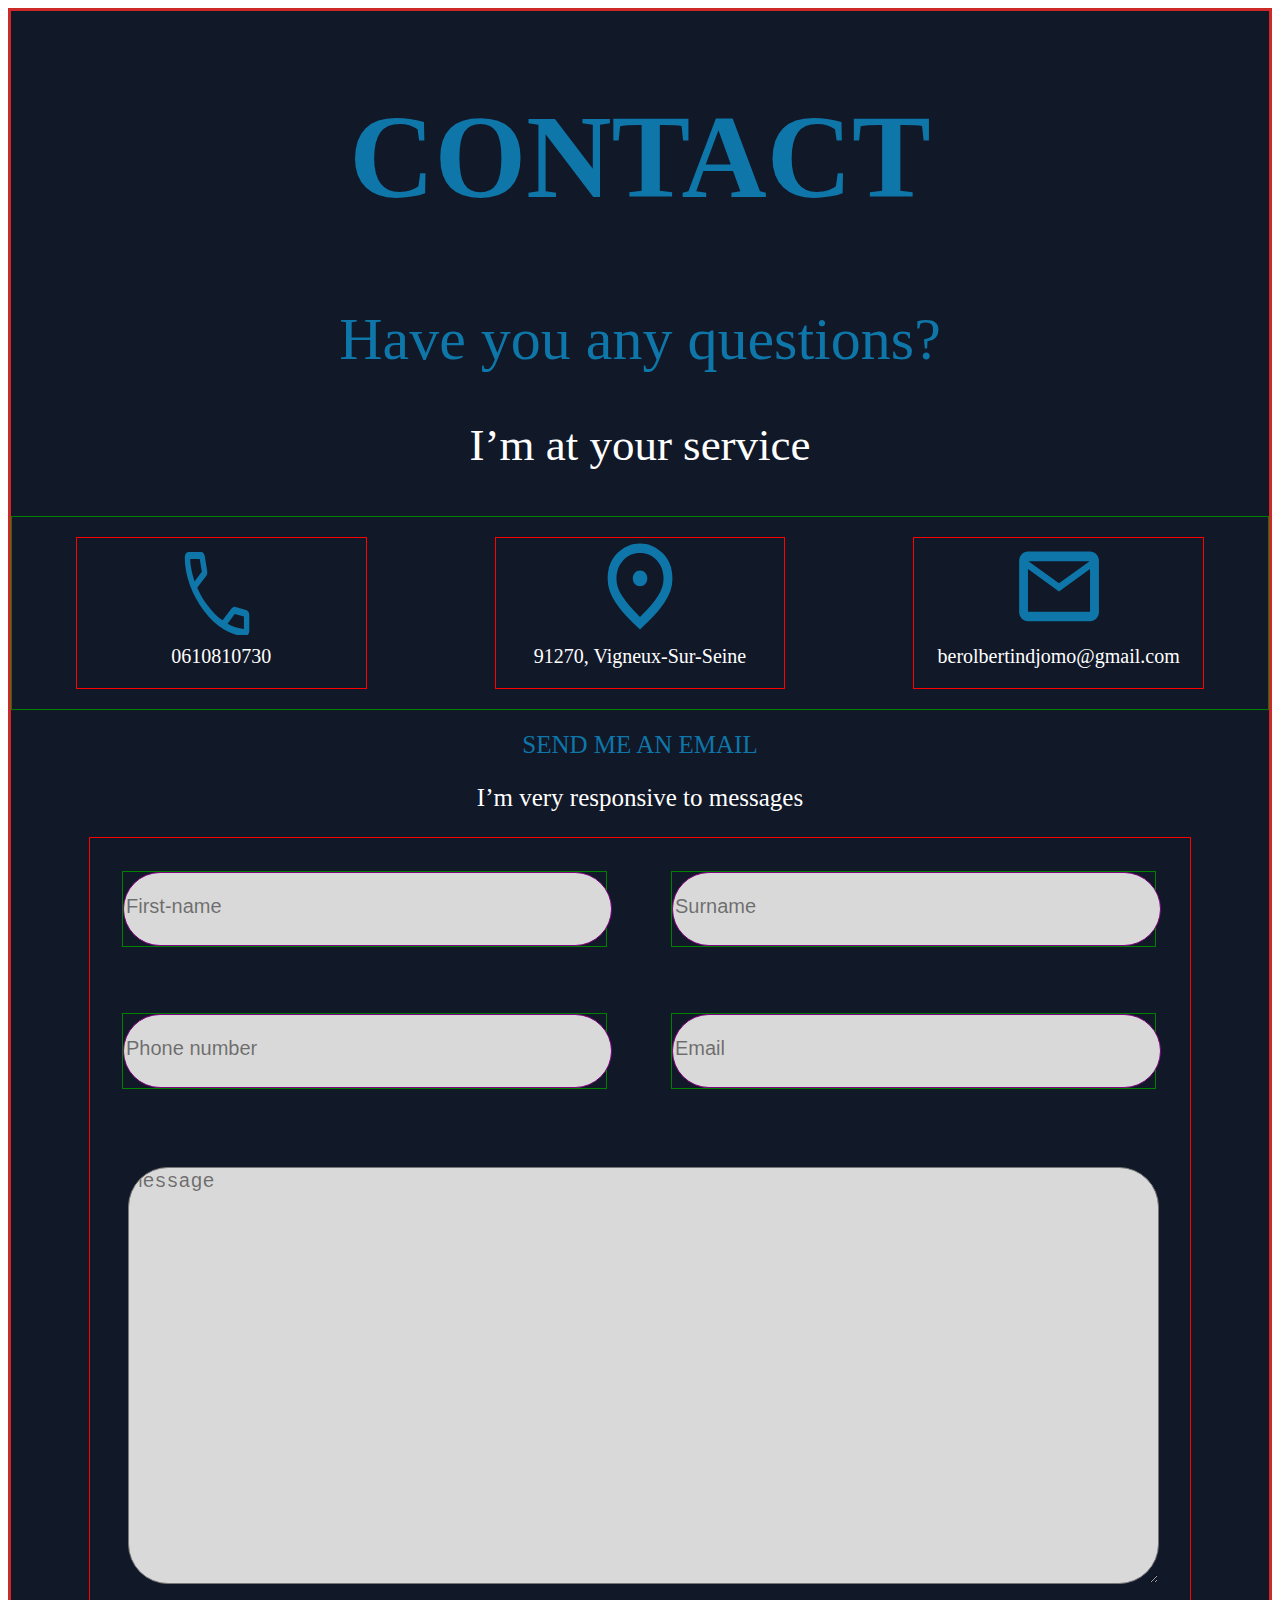
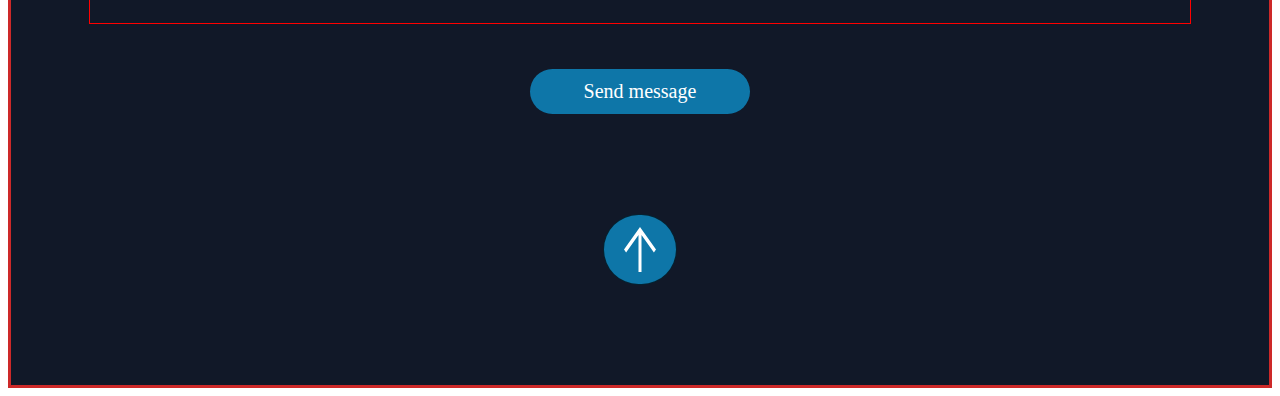
<file: contact.html>
<!DOCTYPE html>
<html lang="en">

<head>
    <meta charset="UTF-8">
    <meta name="viewport" content="width=device-width, initial-scale=1.0">
    <title>Document</title>
    <link rel="stylesheet" href="https://fonts.googleapis.com/css2?family=Material+Symbols+Outlined:opsz,wght,FILL,GRAD@24,400,0,0" />
    <link rel="stylesheet" href="contact.css">
    
</head>

<body>

    <section class="section-contact">

        <div class="contact-title">
            <h1>CONTACT</h1>
        </div>

        <div class="contact-text1">
            <h1>Have you any questions?</h1>
            <p>I’m at your service</p>
        </div>

        <div class="info-contact">
            <div class="info-contact-item">
                <div class="info-contact-image"><img src="/images/call_FILL0_wght400_GRAD0_opsz48(2) 1.svg" alt="Image 1"></div>
                <p>0610810730</p>
            </div>

            <div class="info-contact-item">
                <div class="info-contact-image"><img src="/images/location_on_FILL0_wght700_GRAD0_opsz48(1) 1.svg" alt="Image 2"></div>
                <p>91270, Vigneux-Sur-Seine</p>
            </div>

            <div class="info-contact-item">
                <div class="info-contact-image"><img src="/images/mail_FILL0_wght700_GRAD0_opsz48 1.svg" alt="Image 3"></div>
                <p>berolbertindjomo@gmail.com</p>
            </div>
        </div>

        <div class="contact-text2">
            <h2>SEND ME AN EMAIL</h2>
            <p>I’m very responsive to messages</p>
        </div>

        <div class="contact-container">
            <div class="mb-3">
                <input type="text" class="form-control" placeholder="First-name">
            </div>
            <div class="mb-3">
                <input type="text" class="form-control" placeholder="Surname">
            </div>
            <div class="mb-3">
                <input type="text" class="form-control" placeholder="Phone number">
            </div>
            <div class="mb-3">
                <input type="email" class="form-control" placeholder="Email">
            </div>

            <div class="message">
                <textarea class="form-control-message" rows="5" placeholder="Message"></textarea>
            </div>
        </div>

        <div class="myButton"><button>Send message</button></div>

        <div class="myButton-up"><img src="/images/Vector(1).svg" alt=""></div>

    </section>
</body>

</html>
</file>
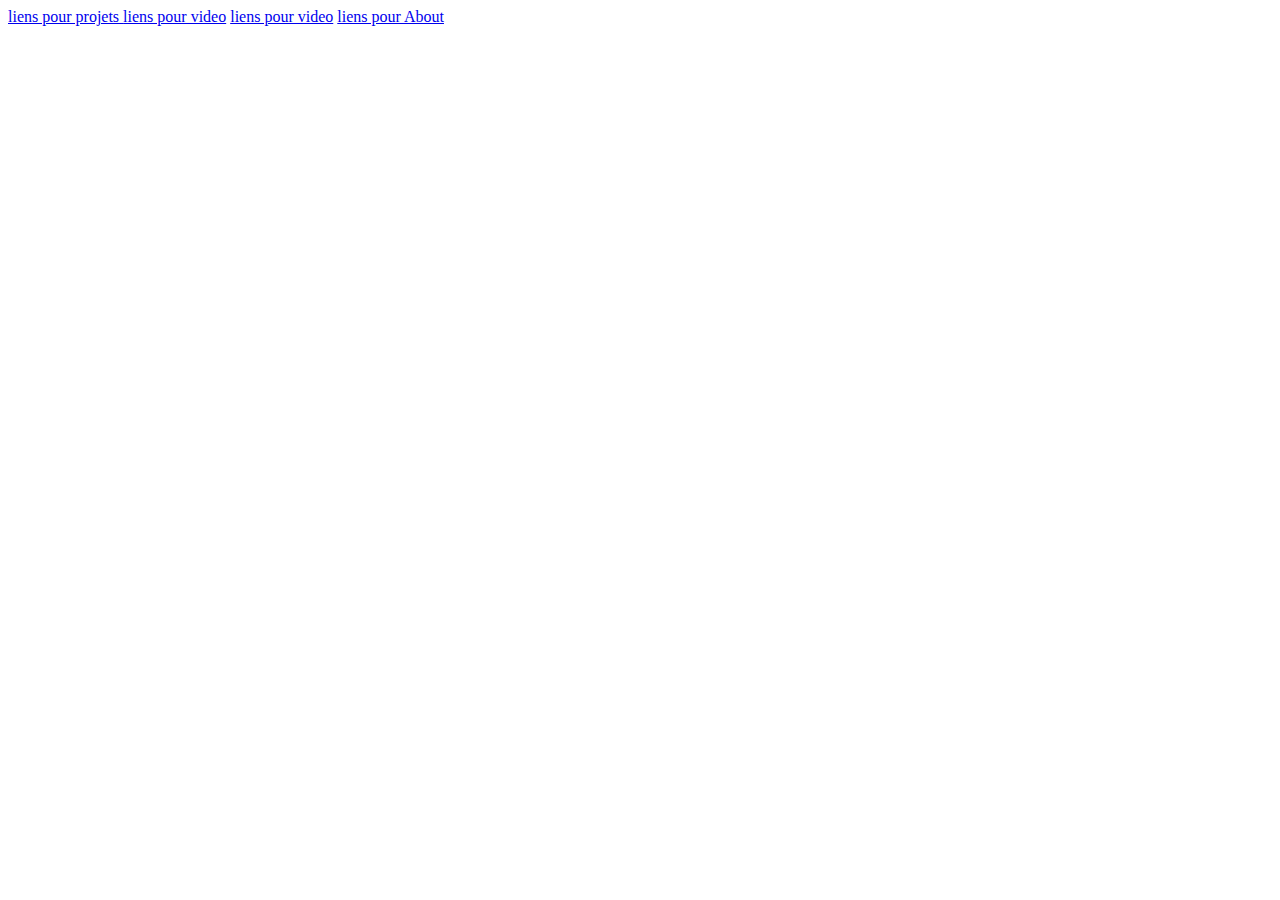
<file: liens-portefolio.html>
<!DOCTYPE html>
<html lang="en">
<head>
    <meta charset="UTF-8">
    <meta name="viewport" content="width=device-width, initial-scale=1.0">
    <title>Document</title>
    <style>

video { 
    position: absolute;
    top: 0;
    left: 0;
    width: 100%;
    height: 100%;
    object-fit: cover;
    object-position: center;
}

    </style>
</head>
<body>
    <a href="https://codepen.io/khadkamhn/details/BNwxEa">liens pour projets </a>

    <a href="https://codepen.io/dudleystorey/details/ZpYEyO">liens pour video</a>
    
    <a href="https://codepen.io/Rickety/pen/LMBQrB">liens pour video</a>
    <a href="https://codepen.io/astronaomical/pen/KexYgb">liens pour About</a>

    <video poster="https://s3-us-west-2.amazonaws.com/s.cdpn.io/4273/fashion.jpg" playsinline autoplay muted loop>
        <source src="https://s3-us-west-2.amazonaws.com/s.cdpn.io/4273/fashion.webm" type="video/webm">
        <source src="http://thenewcode.com/assets/videos/fashion.mp4" type="video/mp4">
    </video>
</body>
</html>
</file>
<file: contact.css>
/* .................................. */
.section-contact{
background-color: #111828;
height: auto;
border: 3px solid rgb(205, 41, 41);
}

.info-contact {
display: flex;
justify-content: space-around;
flex-wrap: wrap;
border: 1px solid green;

}

.info-contact-item {
text-align: center;
margin: 20px;
width: 100%;
max-width: 300px;

display: flex;
flex-direction: column;
justify-content: center;
text-align: center;
border: 1px solid red;
}

.info-contact-item p {
color: #FFF;
text-align: center;
font-family: Roboto;
font-size: 20px;
font-style: normal;
font-weight: 500;
line-height: normal;
margin-top: 10px;
}

.info-contact-item .info-contact-image {
width: 90px;
height: 97px;
margin: auto;
}

.info-contact-item .info-contact-image img {
width: 100%;
height: auto;
display: block;
margin: 0 auto;
}

@media (min-width: 768px) {
.info-contact-item {
width: 48%;
}
}

@media (min-width: 992px) {
.info-contact-item {
width: 30%;
}
}

@media (min-width: 1200px) {
.info-contact-item {
width: 23%;
}
}

/* ........................... */
.contact-title{
color: #0E76A8;
text-align: center;
font-family: Roboto;
font-size: 59px;
font-style: normal;
font-weight: 500;
line-height: normal;
}

.contact-text1 h1{
color: #0E76A8;
text-align: center;
font-family: Roboto;
font-size: 60px;
font-style: normal;
font-weight: 500;
line-height: normal;
}

.contact-text1 p{
color: #FFF;
text-align: center;
font-family: Roboto;
font-size: 45px;
font-style: normal;
font-weight: 500;
line-height: normal;
}

.contact-text2{

}
.contact-text2 h2{
color: #0E76A8;
text-align: center;
font-family: Roboto;
font-size: 25px;
font-style: normal;
font-weight: 500;
line-height: normal;
text-transform: uppercase;
}
.contact-text2 p{
color:#FFF;
text-align: center;
font-family: Roboto;
font-size: 25px;
font-style: normal;
font-weight: 500;
line-height: normal;

}

/* ............................ */

.contact-container {
border: 1px solid red;
display: flex;
flex-wrap: wrap;
width: 1100px;
margin: auto;
}

.mb-3 {
border: 1px solid green;
width: 483px;
margin: 33px 32px;
}

.mb-3 .form-control {
border: 1px solid purple;
width: 100%;
height: 70px;
border-radius: 40px;
background: #D9D9D9;

}

.mb-3 .form-control::placeholder {
color: rgba(0, 0, 0, 0.50);
font-size: 20px;
font-style: normal;
font-weight: 500;
line-height: normal;
}

.message {
width: 1025px;
height: 411px;
border-radius: 40px;
margin: 45px auto;
}

.message .form-control-message {
width: 100%;
height: 100%;
border-radius: 40px;
background: #D9D9D9;
}

.message .form-control-message::placeholder {
color: rgba(0, 0, 0, 0.50);
font-size: 20px;
font-style: normal;
font-weight: 500;
line-height: normal;
}

/* .............................. */

.section-contact .myButton{

text-align:center ;
margin: 45px auto;

}

.section-contact .myButton button{
color: #FFF;
text-align: center;
font-family: Roboto;
font-size: 20px;
font-style: normal;
font-weight: 500;
line-height: normal;
background: #0E76A8;
border-radius: 40px;
width: 220px;
height: 45px;

border: none ;
cursor: pointer;
}

/* ........................... */

.myButton-up{

position: static; 

margin: 100px auto; 

width: 32px;
height: 45px;
border-radius: 40px;
border: 1px solid rgba(0, 0, 0, 0.71);
background: #0E76A8;
padding: 12px 20px;

}
</file>
